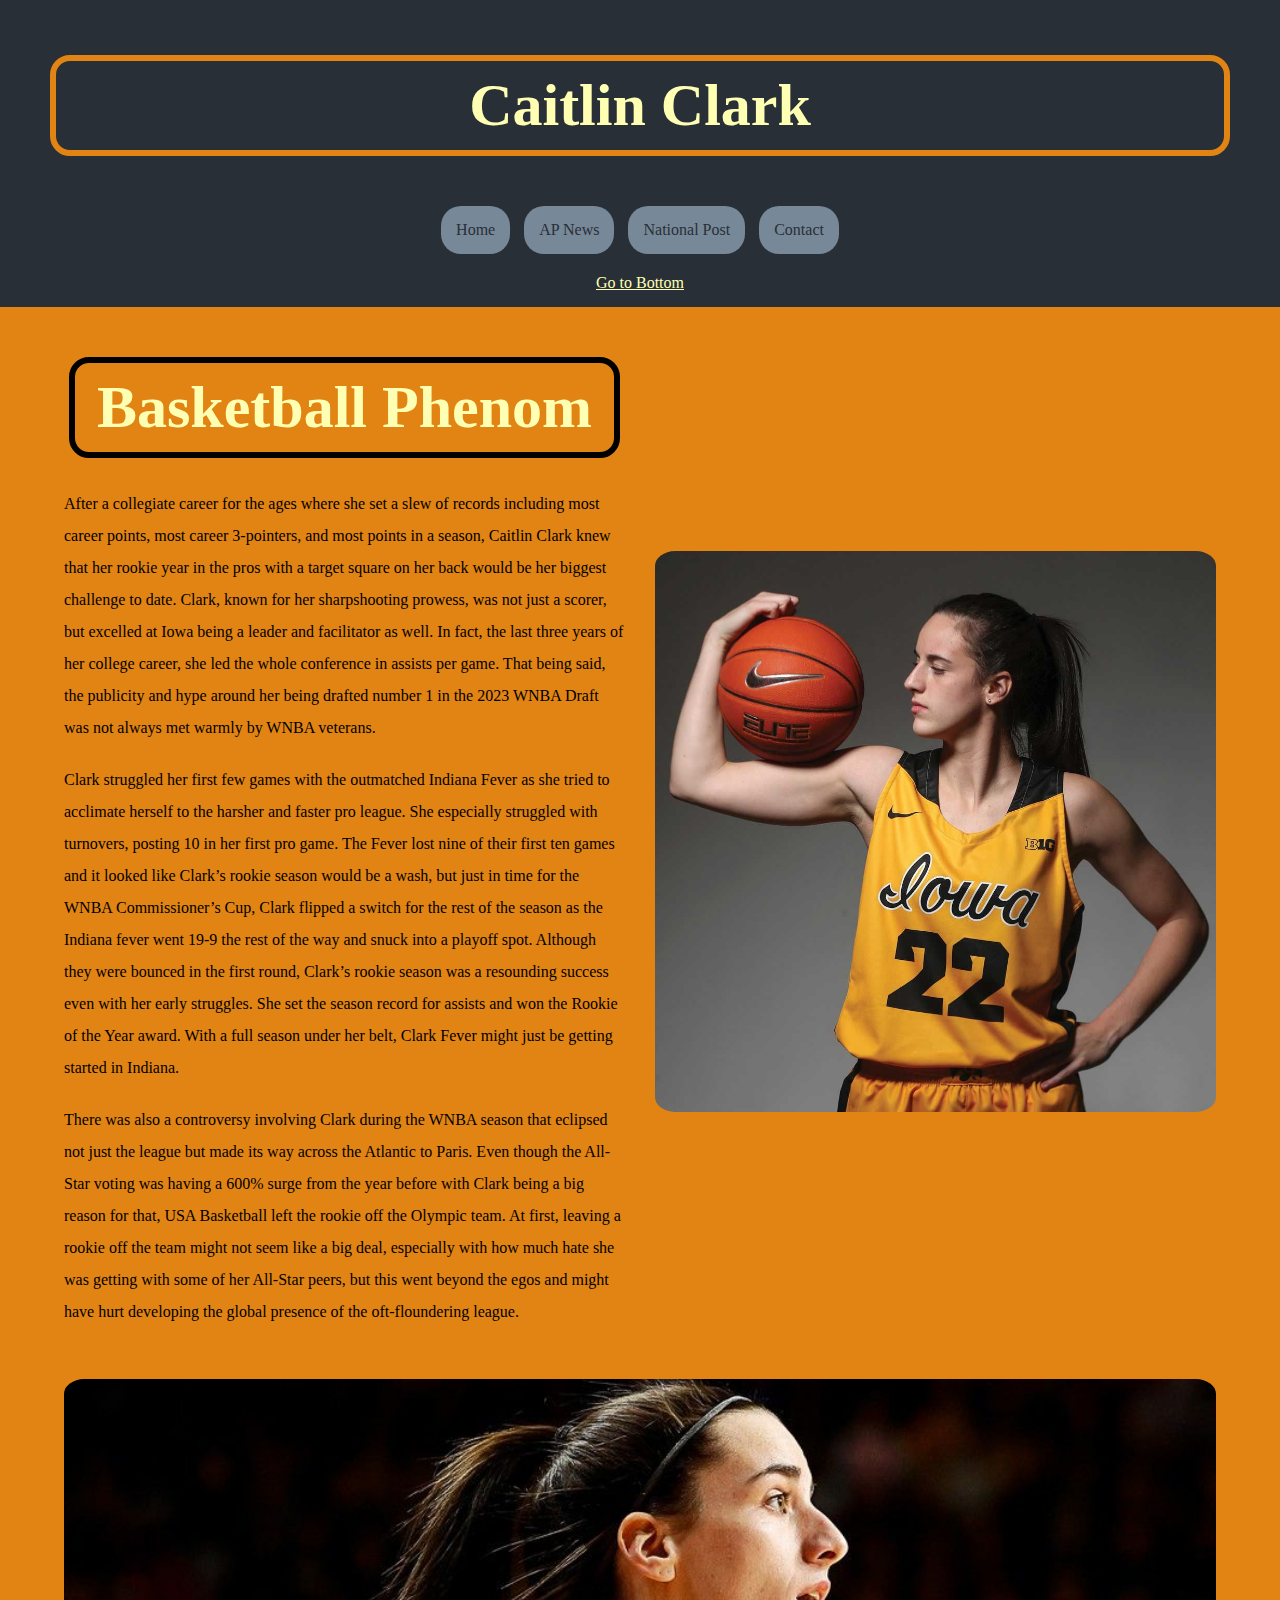
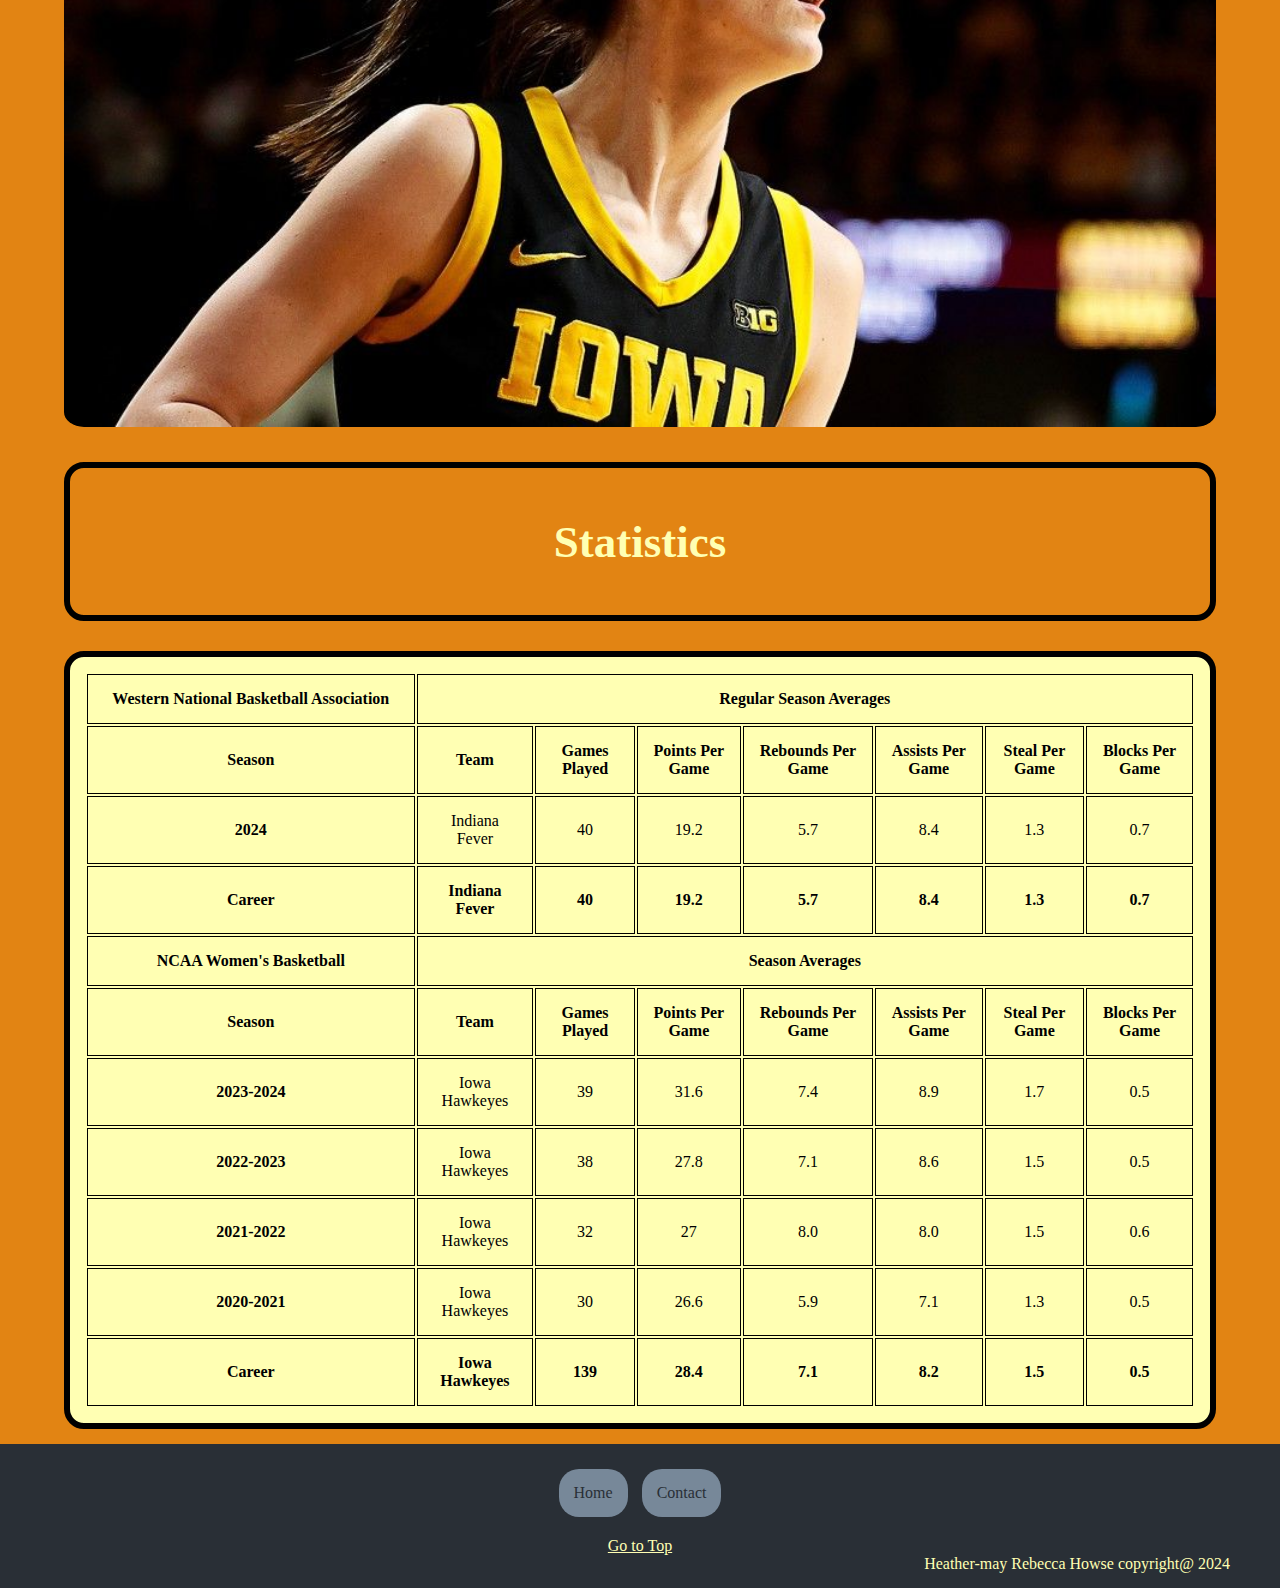
<file: Assignment1/html/index.html>
<!--
1. images: 
img 1 cite David Berding / Getty

img 2 Caitlin Clark takes aim at another 3 point shot Photo by Steph Chambers/Getty

img 3 PHOTO: STEPHEN MALLY/ HAWKEYESPORTS.COM

2. research citations:

https://nationalpost.com/sports/olympics/caitlin-clark-olympics-snub-wnba-indiana-fever-fans

WNBA Career: 
https://www.espn.com/wnba/player/stats/_/id/4433403/caitlin-clark

College Career:
https://www.sports-reference.com/cbb/players/caitlin-clark-1.html

AP Article:
https://apnews.com/article/caitlin-clark-iowa-ncaa-1d88d50c2db783b6e5b075e7243dcc85

2024 regular season stats
PTS
19.2

REB
5.7

AST
8.4

STL
1.3
-->

<!doctype html>
<html lang="en-CA">

<head>
    <title>Caitlin Clark</title>
    <link rel="stylesheet" href="../css/style.css"> 
    <meta name = "viewport" content = "width=device-width" initial-scale=1 />
    
</head>

<body>
  

<header>
  <h1 id = "maintitle">Caitlin Clark</h1>
    <nav class = "menu">
      <ul>
        <li><a href="#">Home</a></li>
        <li><a href="https://apnews.com/article/caitlin-clark-iowa-ncaa-1d88d50c2db783b6e5b075e7243dcc85" >AP News</a></li>
        <li><a href="https://nationalpost.com/sports/olympics/caitlin-clark-olympics-snub-wnba-indiana-fever-fans">National Post</a></li>
        <li><a href="Contact.html">Contact</a></li>
      </ul>
    </nav>

    <div class = topbottomButton>
      <a style= "color: rgb(255, 255, 179)" href="#bottom" class = "button"> Go to Bottom </a>
    </div>

  </header>

  <section>
    <div class = "row">
      <div class="column1">
      <h1 id = "actricletitle">Basketball Phenom</h1>

        <p>After a collegiate career for the ages where she set a slew of records including most career points, most career 3-pointers, and most points in a season, Caitlin Clark knew that her rookie year in the pros with a target square on her back would be her biggest challenge to date. Clark, known for her sharpshooting prowess, was not just a scorer, but excelled at Iowa being a leader and facilitator as well. In fact, the last three years of her college career, she led the whole conference in assists per game. That being said, the publicity and hype around her being drafted number 1 in the 2023 WNBA Draft was not always met warmly by WNBA veterans.</p>

        <p>Clark struggled her first few games with the outmatched Indiana Fever as she tried to acclimate herself to the harsher and faster pro league. She especially struggled with turnovers, posting 10 in her first pro game. The Fever lost nine of their first ten games and it looked like Clark’s rookie season would be a wash, but just in time for the WNBA Commissioner’s Cup, Clark flipped a switch for the rest of the season as the Indiana fever went 19-9 the rest of the way and snuck into a playoff spot. Although they were bounced in the first round, Clark’s rookie season was a resounding success even with her early struggles. She set the season record for assists and won the Rookie of the Year award. With a full season under her belt, Clark Fever might just be getting started in Indiana.</p>

        <p>There was also a controversy involving Clark during the WNBA season that eclipsed not just the league but made its way across the Atlantic to Paris. Even though the All-Star voting was having a 600% surge from the year before with Clark being a big reason for that, USA Basketball left the rookie off the Olympic team. At first, leaving a rookie off the team might not seem like a big deal, especially with how much hate she was getting with some of her All-Star peers, but this went beyond the egos and might have hurt developing the global presence of the oft-floundering league.  </p>
      </div>

      <div class="column2"><img class = "image" src = "..\images\caitlinclark3.jpg"></div>
  </div>
  </section>

  <section>
    <div class="row">
      <img class="image" src = "..\images\CaitlinClark.jpg">
    </div>
  </section>

  <section>
    <div class = "row">
      <div class = "title">
        <h2>Statistics</h2>
      </div> 
    </div>
  </section>

  <section>
  <div class="row" class="column1">
    <table>
      <tr>
          <th style="width:30%">Western National Basketball Association</th>
          <th colspan="7">Regular Season Averages</th>
      </tr>
      <tr>
          <th>Season</th>
          <th>Team</th>
          <th>Games Played</th>
          <th>Points Per Game</th>
          <th>Rebounds Per Game</th>
          <th>Assists Per Game</th>
          <th>Steal Per Game</th>
          <th>Blocks Per Game</th>
      </tr>
      <tr>
          <th>2024</th>
          <td>Indiana Fever</td>
          <td>40</td>
          <td>19.2</td>
          <td>5.7</td>
          <td>8.4</td>
          <td>1.3</td>
          <td>0.7</td>
      </tr>
      <tr>
        <th>Career</th>
        <th>Indiana Fever</th>
        <th>40</th>
        <th>19.2</th>
        <th>5.7</th>
        <th>8.4</th>
        <th>1.3</th>
        <th>0.7</th>
      </tr>
      <tr>
        <th>NCAA Women's Basketball</th>
        <th colspan="7">Season Averages</th>
    </tr>
    <tr>
      <th>Season</th>
      <th>Team</th>
      <th>Games Played</th>
      <th>Points Per Game</th>
      <th>Rebounds Per Game</th>
      <th>Assists Per Game</th>
      <th>Steal Per Game</th>
      <th>Blocks Per Game</th>
  </tr>
      <tr>
        <th>2023-2024</th>
        <td>Iowa Hawkeyes</td>
        <td>39</td>
        <td>31.6</td>
        <td>7.4</td>
        <td>8.9</td>
        <td>1.7</td>
        <td>0.5</td>
    </tr>
    <tr>
      <th>2022-2023</th>
      <td>Iowa Hawkeyes</td>
      <td>38</td>
      <td>27.8</td>
      <td>7.1</td>
      <td>8.6</td>
      <td>1.5</td>
      <td>0.5</td>
  </tr>
    <tr>
      <th>2021-2022</th>
      <td>Iowa Hawkeyes</td>
      <td>32</td>
      <td>27</td>
      <td>8.0</td>
      <td>8.0</td>
      <td>1.5</td>
      <td>0.6</td>
  </tr>
    <tr>
      <th>2020-2021</th>
      <td>Iowa Hawkeyes</td>
      <td>30</td>
      <td>26.6</td>
      <td>5.9</td>
      <td>7.1</td>
      <td>1.3</td>
      <td>0.5</td>
  </tr>
    <tr>
      <th>Career</th>
      <th>Iowa Hawkeyes</th>
      <th>139</th>
      <th>28.4</th>
      <th>7.1</th>
      <th>8.2</th>
      <th>1.5</th>
      <th>0.5</th>
  </tr>
    </table>
  </div>
</section>

  <footer>
    <nav  class = "menu">
    <ul>
      <li><a href="#Top">Home</a></li>
      <li><a href="Contact.html">Contact</a></li>
    </ul>
    </nav>

    <div class = topbottomButton>
      <a style= "color: rgb(255, 255, 179)" href="#Top" class = "button"> Go to Top </a>
    </div>
    <a name="bottom" id="bottom"></a> 
     <div id = "copyright">
    Heather-may Rebecca Howse copyright@ 2024
     </div>
  </footer>

</body>
</html>
</file>
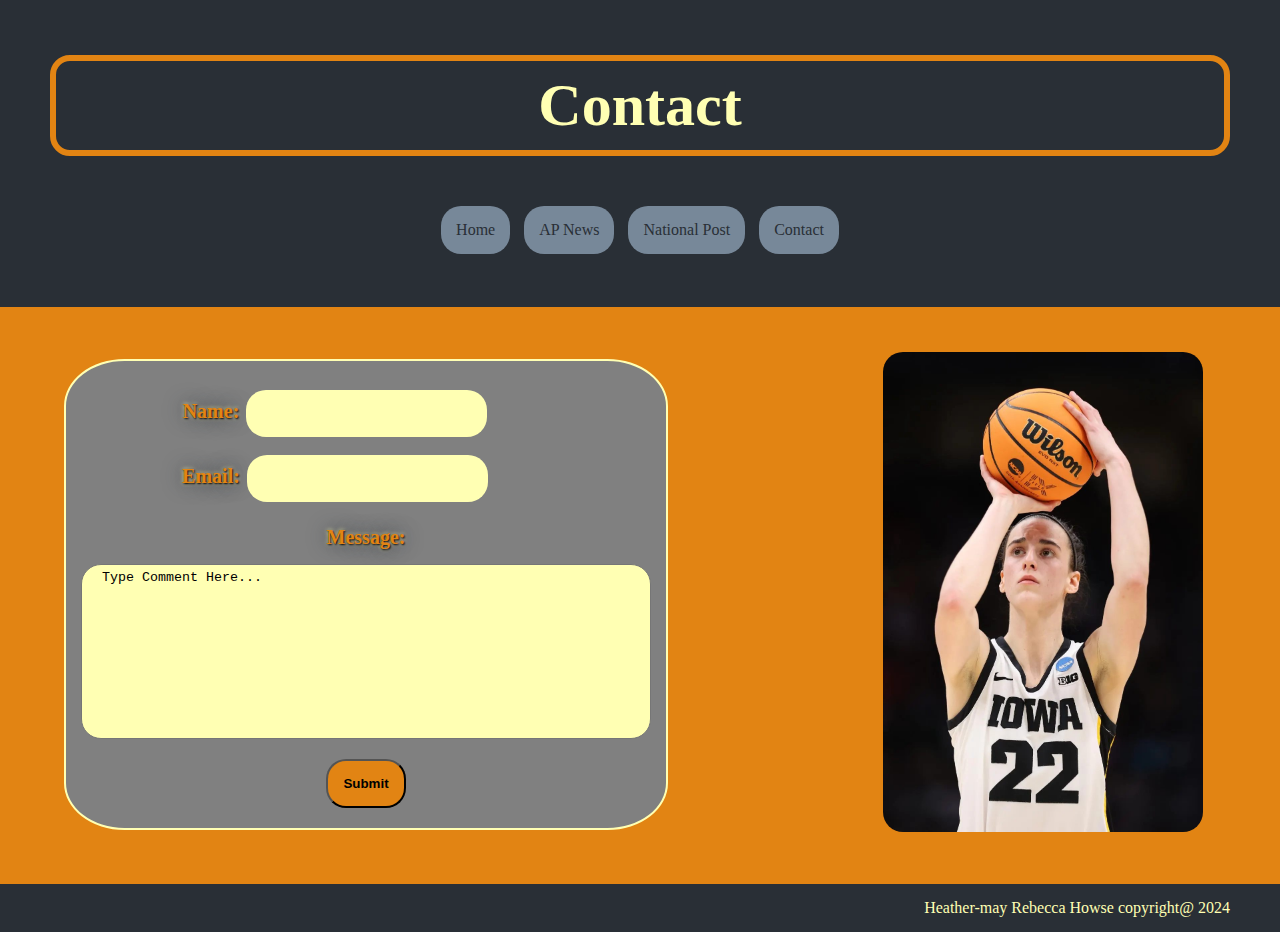
<file: Assignment1/html/contact.html>
<!DOCTYPE html>
<html>
  <head>
    <title>Contact Page</title>
    <link rel="stylesheet" href="../css/style.css"></link> 
    <link rel="stylesheet" href="../css/contact.css"></link>
    <meta name="viewport" content="width=device-width, initial-scale=1.0">
  </head>

 <body>
   
    <header>
        <h1 id = "maintitle">Contact</h1>
          <nav class = "menu">
            <ul id = "contactList">
              <li><a href="index.html">Home</a></li>
              <li><a href="https://apnews.com/article/caitlin-clark-iowa-ncaa-1d88d50c2db783b6e5b075e7243dcc85" >AP News</a></li>
              <li><a href="https://nationalpost.com/sports/olympics/caitlin-clark-olympics-snub-wnba-indiana-fever-fans">National Post</a></li>
              <li><a href="#">Contact</a></li>
            </ul>
          </nav>
        </header>
</div>

<section>
    <div class = "contactRow">
      <div class="column3">
        <section id="form" class="form">
            <form>
              <div class="form-group">
              <label for="name"><strong>Name:</strong></label>
                <input type="name" id="name" name="name" required>
              </div>
                <div class="form-group">
                    <label for="email"><strong>Email:</strong></label>
                    <input type="email" id="email" name="email" required>
                </div>
        
                <div class="form-group-message">
                    <label for="message"><strong>Message:</strong></label>
                    <textarea name= "message" required type>Type Comment Here...</textarea>
                </div>
           
                <div>
                  <button class="form-group-submit" type="submit"><strong>Submit</strong></button>
                </div>

            </form>
    </div>
      <div class="column4"><img class = "contactImage" src = "../images/CaitlinClark2.jpg"></div>
  </div>
</section>




<footer>
    <nav  class = "menu">
     <div id = "copyright">
    Heather-may Rebecca Howse copyright@ 2024
     </div>
    </nav>
  </footer>

</body>
</html>
</file>
<file: Assignment1/css/style.css>
/*sienna 119, 47, 26
Fulvous 226, 132, 19
cream 255, 255, 179
black 0, 0, 1
gunmetal 41, 47, 54
*/


body { 
    background-color: rgb(226, 132, 19); 
    margin: auto;
}

#maintitle{
    border: solid 6px  rgb(226, 132, 19);
}

#actricletitle{
    margin: 5px;
    margin-bottom: 30px;
}

h1{
    color: rgb(255, 255, 179); 
     font-size: 60px;
     text-align: center;
     padding-top: 10px;
     padding-bottom: 10px;
     border: solid 6px black;
     display: block;
     border-radius: 20px;
}


.title{
    color: rgb(255, 255, 179); 
    font-size: 30px;
    text-align: center;
    padding-top: 10px;
    padding-bottom: 10px;
    border: solid 6px black;
    display: block;
    border-radius: 20px;
    width: 100%;
}

header, footer{
    background-color:rgb(41, 47, 54);
    padding: 50px;
    padding-top: 15px;
    padding-bottom: 15px;
    text-align: center;
}

p { margin-top: 20px;
    line-height: 2 ;
}

ul {
    list-style-type: none;
    margin: 0;
    padding: 0;
    font: color rgb(255, 255, 179);  
  }

li{    
    display: inline-block;
}

.menu a{
    background: lightslategrey;  
    display: block;
    color:rgb(41, 47, 54);
    text-align: center;
    padding: 15px;
    text-decoration: none; 
    margin: 10px 5px 20px;
    border-radius: 20px;
}
  
a:hover, a:active {
    background-color: rgb(226, 132, 19);
    border-radius: 20px;
  }

#copyright{
    text-align: right;
    color: rgb(255, 255, 179);
}

table{
    border: solid 6px black;
    border-radius: 20px;
    background: rgb(255, 255, 179);
    border-collapse: separate;
    width: 100%;
    padding: 15px;
    vertical-align: middle;
    justify-content: center;
} 

th {
    border: 1px solid black;
    background: rgb(255, 255, 179);
    border-collapse: collapse;
    vertical-align: middle;
    padding: 15px;
    justify-content: center;
    
}

td {
    border: 1px solid black;
    background: rgb(255, 255, 179);
    border-collapse: collapse;
    vertical-align: middle;
    padding: 15px;
    text-align: center;
    justify-content: center;
    
}

.row {
    display: flex;
    width: 90%;
    padding: 15px;
    vertical-align: middle;
    justify-content: center;
    margin: auto;
  }
 
  .column1 {
    display: inline-block;
    padding-top: 30px;
    padding-right: 15px;
    padding-left: 0;
    flex: 1;
    margin: auto;
  }

  .column2 {
    display: inline-block;
    padding-top: 30px;
    padding-bottom: 30px;
    padding-left: 15px;
    padding-right: 0;
    flex: 1;
    margin: auto;
  }
  
  .image{
    border-radius: 20px;
    width: 100%; 
    padding-top: 5px;
    padding-bottom: 5px;
}

.row::after {
    content: "";
    display: table;
    clear: both;
}

@media screen and (max-width:600px){
    .column{
        width:100%;
    }
}
</file>
<file: Assignment1/css/contact.css>
#contactList {
    list-style-type: none;
    padding-bottom: 18px;
    font: color rgb(255, 255, 179);  
  }

  .form-group-message { 
   margin: 15px;
  }

  textarea {
    width: 100%;
    height: 175px;
    padding: 12px 20px;
    box-sizing: border-box;
    border-radius: 20px;
    resize: none;
    margin-right: 80px;
    margin-top: 15px;
    margin-left: 0px;  
    padding-top: 5px;
    padding-bottom: 5px;
    border-radius: 20px;
    cursor: pointer;
    background:  rgb(255, 255, 179);
  }

  input[type=text], input[type=name], input[type=email] {

    border: none;
    padding: 16px 32px;
    text-decoration: none;
    margin: 4px 2px;
    cursor: pointer;
    border-radius: 20px;
    background:  rgb(255, 255, 179);
  }


.form-group { 
    margin-right: 60px;
    padding-top: 5px;
    padding-bottom: 5px;
}

.form-group-submit { 
    background: rgb(226, 132, 19);
    padding-top: 5px;
    padding-bottom: 5px;
    padding: 15px;
    text-decoration: none; 
    text-align: center;
    border-radius: 20px;
}

.form-group-submit:hover, .form-group-submit:active {
    background-color: rgb(41, 47, 54);
    border-radius: 20px;
    color:  rgb(226, 132, 19);
  }


.form {
    width: 100%;
    margin: auto;
    text-align: center;
}


.content {
    width: 80%;
    margin: auto;
  }

form {
    width: 600px;
    margin: auto;
    background-color: darkslategray;
    border-radius: 10%;
    padding-top: 20px;
    padding-bottom: 20px;
    font-size: 20px; 
    border: solid 2px  rgb(255, 255, 179);
    background-color: gray;  
    color: rgb(226, 132, 19); 
    text-shadow: 1px 1px 2px black, 0 0 1em rgb(41, 47, 54), 0 0 0.2em  rgb(255, 255, 179);
}

.contactImage {
        border-radius: 20px;
        width: 320px;
        margin-left:200px;
}



  .column3 {
    display: inline-block;
    background: rgb(226, 132, 19);
    padding-top: 30px;
    padding-bottom: 33px;
    padding-left: 0;
    flex: 1;
    margin: auto;
  }

  .column4 {
    display: inline-block;
    padding-top: 30px;
    padding-bottom: 33px;
    padding-left: 15px;
    padding-right: 0;
    flex: 1;
    margin: auto;
  }

  
.contactRow {
    display: flex;
    width: 90%;
    padding: 15px;
    vertical-align: middle;
    justify-content: center;
    margin: auto;
  }


  @media screen and (max-width:900px){
    .column1, .column2{
        width:100%;
    }
}
</file>
